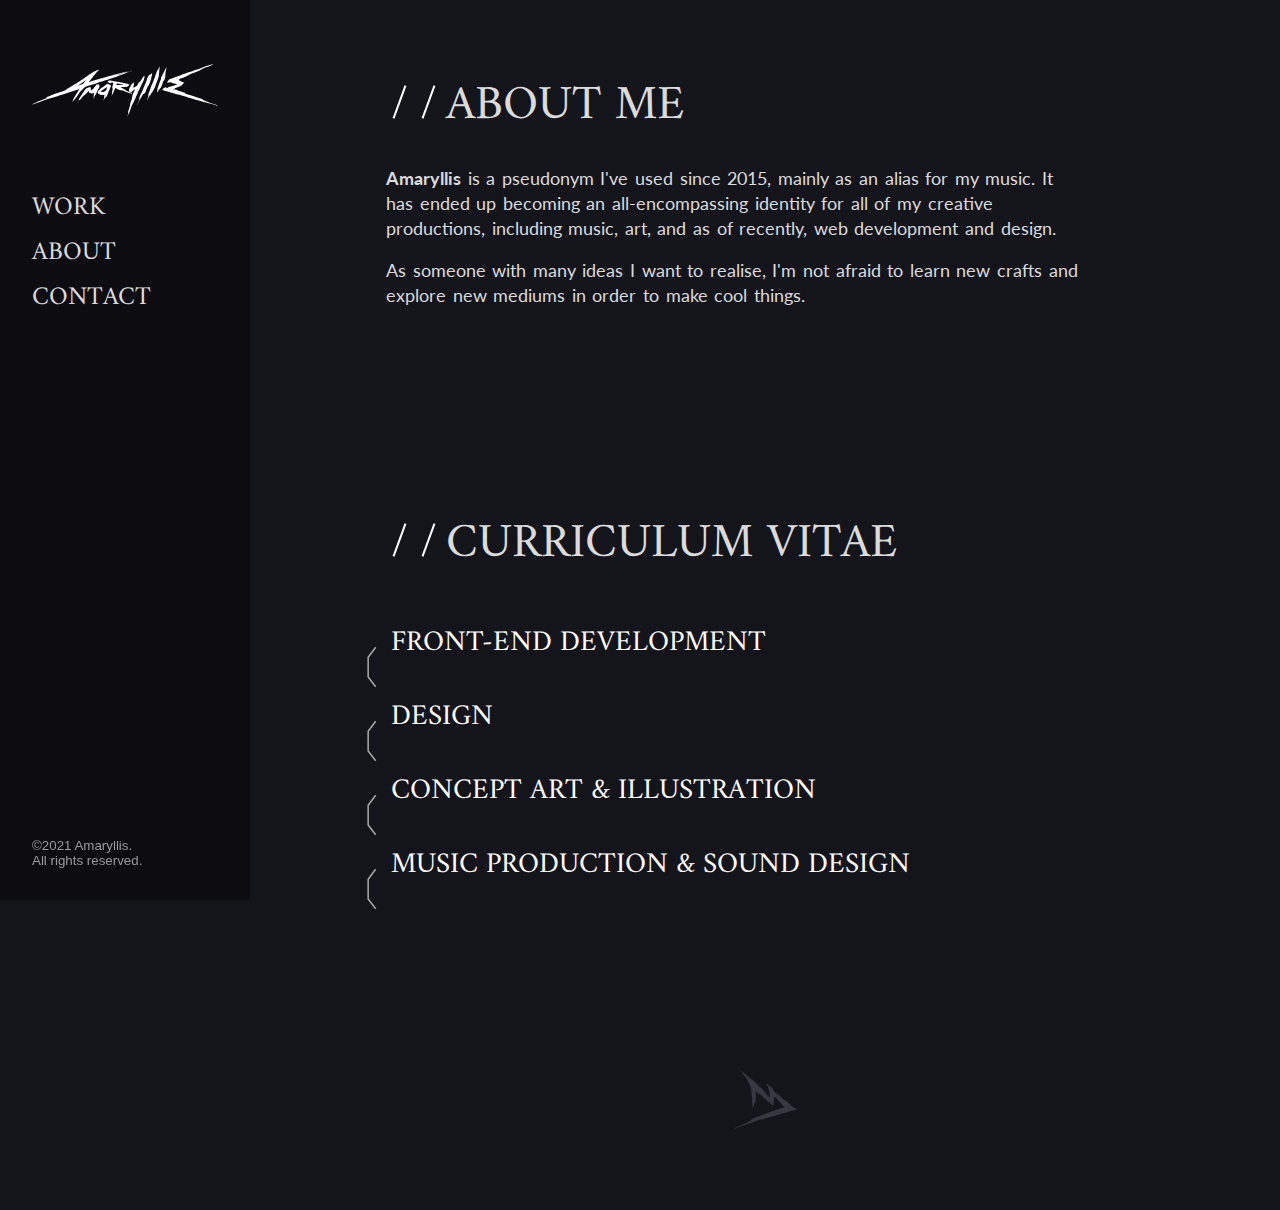
<file: about.html>
<!DOCTYPE html>
<html lang="en">
  <head>
    <meta charset="UTF-8" />
    <meta name="viewport" content="width=device-width, initial-scale=1.0" />
    <title>// About</title>
    <link rel="stylesheet" href="./css/style.css" />
  </head>
  <body>
    <aside class="sidebar">
      <header class="header">
        <a class="header__logolink" href="index.html"
          ><img
            src="assets/svg/amaryllis-text-logo-2021.svg"
            class="header__logo"
            alt="amaryllis text logo"
        /></a>
        <nav class="nav">
          <ul class="nav__list">
            <li class="nav__listitem">
              <a class="nav__mainlink" id="mainlink-work">Work</a>
              <ul class="nav__sublist" id="worklist">
                <li class="nav__sublistitem">
                  <a href="index.html#websites">Websites</a>
                </li>
                <li class="nav__sublistitem">
                  <a href="index.html#logos-branding">Logos / Branding</a>
                </li>
                <li class="nav__sublistitem">
                  <a href="index.html#art">art</a>
                </li>
                <li class="nav__sublistitem">
                  <a href="index.html#music">music</a>
                </li>
              </ul>
            </li>
            <li class="nav__listitem">
              <a class="nav__mainlink" id="mainlink-about">About</a>
              <ul class="nav__sublist" id="aboutlist">
                <li class="nav__sublistitem">
                  <a href="about.html">About Me</a>
                </li>
                <li class="nav__sublistitem">
                  <a href="index.html#logos-branding">CV</a>
                </li>
              </ul>
            </li>
            <li class="nav__listitem">
              <a href="contact.html" class="nav__mainlink">Contact</a>
            </li>
          </ul>
        </nav>
      </header>

      <footer class="footer">
        <small class="footer__copyright"
          >©2021 Amaryllis. All rights reserved.
        </small>
      </footer>
    </aside>

    <div class="anchorbar">
      <a href="./index.html" class="anchorbar__logolink">
        <img
          src="assets/svg/amaryllis-text-logo-2021.svg"
          class="anchorbar__logo"
          alt="amaryllis text logo"
        />
      </a>

      <button class="anchorbar__hamburger" id="hamburger">
        <img
          src="./assets/svg/hamburger.svg"
          alt="hamburger"
          class="anchorbar__hamburgerimg"
        />
      </button>
    </div>
    <div class="mobilenav" id="mobilenav">
      <a href="./index.html" class="mobilenav__logolink">
        <img
          src="assets/svg/amaryllis-text-logo-2021.svg"
          class="mobilenav__logo"
          alt="amaryllis text logo"
        />
      </a>

      <nav class="nav" id="innermobilenav">
        <ul class="nav__list">
          <li class="nav__listitem">
            <a class="nav__mainlink" id="mobilemainlink-work">Work</a>
            <ul class="nav__sublist" id="mobileworklist">
              <li class="nav__sublistitem">
                <a href="index.html#websites">Websites</a>
              </li>
              <li class="nav__sublistitem">
                <a href="index.html#logos-branding">Logos / Branding</a>
              </li>
              <li class="nav__sublistitem">
                <a href="index.html#art">art</a>
              </li>
              <li class="nav__sublistitem">
                <a href="index.html#music">music</a>
              </li>
            </ul>
          </li>
          <li class="nav__listitem">
            <a class="nav__mainlink" id="mobilemainlink-about">About</a>
            <ul class="nav__sublist" id="mobileaboutlist">
              <li class="nav__sublistitem">
                <a href="about.html">About Me</a>
              </li>
              <li class="nav__sublistitem">
                <a href="index.html#logos-branding">CV</a>
              </li>
            </ul>
          </li>
          <li class="nav__listitem">
            <a href="contact.html" class="nav__mainlink">Contact</a>
          </li>
        </ul>
        <footer class="footer">
          <small class="footer__copyright"
            >©2021 Amaryllis. All rights reserved.
          </small>
        </footer>
        <button class="anchorbar__arrow" id="anchorbararrow">
          <img
            src="./assets/svg/downarrow.svg"
            alt="down arrow"
            class="anchorbar__arrowimg"
          />
        </button>
      </nav>
    </div>

    <main class="main">
      <div class="hero hero--about">
        <div class="hero__right">
          <h1 class="hero__heading hero__heading--aboutme" id="about-me">
            <span class="dash dash--hero dash--condense"></span>
            <span class="dash dash--hero"></span>About me
          </h1>
        </div>
      </div>
      <div class="about">
        <p class="about__paragraph">
          <strong>Amaryllis</strong> is a pseudonym I've used since 2015, mainly
          as an alias for my music. It has ended up becoming an all-encompassing
          identity for all of my creative productions, including music, art, and
          as of recently, web development and design.
        </p>

        <p class="about__paragraph">
          As someone with many ideas I want to realise, I'm not afraid to learn
          new crafts and explore new mediums in order to make cool things.
        </p>
      </div>
      <div class="hero hero--about hero--cv">
        <div class="hero__right">
          <h1 class="hero__heading hero__heading--cv" id="cv">
            <span class="dash dash--hero dash--condense"></span>
            <span class="dash dash--hero"></span>Curriculum vitae
          </h1>
        </div>
      </div>

      <section class="section">
        <div class="collapsecontainer">
          <div class="collapsable">
            <button class="collapsable__button">Front-End Development</button>
            <div class="collapsable__content">
              <ul class="collapsable__list">
                <li class="collapsable__listitem">
                  Noroff Vocational School - Front-end Development | 2019-2021
                </li>
                <li class="collapsable__listitem">
                  2 years of coding experience
                </li>
              </ul>
              <p class="collapsable__paragraph">
                I began studying front-end development at Noroff Vocational
                School in Bergen in 2019, where I've gained knowledge and
                experience with HTML, CSS and JavaScript, as well as general
                knowledge around certain content management systems and
                wordpress.
              </p>
              <p class="collapsable__paragraph">
                My time studying web development has been exciting, in that it
                has opened up another medium for creativity.
              </p>

              <div class="collapsable__specifications">
                <span class="collapsable__spectitle">Languages:</span>
                <ul class="collapsable__speclist">
                  <li class="collapsable__specitem">HTML -</li>
                  <li class="collapsable__specitem">CSS -</li>
                  <li class="collapsable__specitem">SCSS/SASS -</li>
                  <li class="collapsable__specitem">JavaScript</li>
                </ul>
              </div>

              <div class="collapsable__specifications">
                <span class="collapsable__spectitle">Tools:</span>
                <ul class="collapsable__speclist">
                  <li class="collapsable__specitem">Atom -</li>
                  <li class="collapsable__specitem">Visual Studio Code -</li>
                  <li class="collapsable__specitem">Bootstrap -</li>
                  <li class="collapsable__specitem">Github -</li>
                  <li class="collapsable__specitem">Terminal</li>
                </ul>
              </div>
            </div>
          </div>
          <div class="collapsable">
            <button class="collapsable__button">Design</button>
            <div class="collapsable__content">
              <ul class="collapsable__list">
                <li class="collapsable__listitem">
                  Noroff Vocation School - Front-End Development | 2019- 2021
                </li>
                <li class="collapsable__listitem">
                  3 years of graphic design and freelance experience
                </li>
              </ul>
              <p class="collapsable__paragraph">
                Before studying front-end development, I've had a bit of
                experience in terms of design, where I have worked freelance by
                designing logos for other artists and music producers.
              </p>

              <div class="collapsable__specifications">
                <span class="collapsable__spectitle">I design</span>
                <ul class="collapsable__speclist">
                  <li class="collapsable__specitem">Logos -</li>
                  <li class="collapsable__specitem">UX -</li>
                  <li class="collapsable__specitem">UI -</li>
                  <li class="collapsable__specitem">Brand Material</li>
                </ul>
              </div>

              <div class="collapsable__specifications">
                <span class="collapsable__spectitle">Tools</span>
                <ul class="collapsable__speclist">
                  <li class="collapsable__specitem">Adobe Photoshop</li>
                  <li class="collapsable__specitem">Adobe Illustrator</li>
                  <li class="collapsable__specitem">Adobe XD</li>
                  <li class="collapsable__specitem">Figma</li>
                  <li class="collapsable__specitem">Pen & Paper</li>
                  <li class="collapsable__specitem">Huion Kamvas Pro 13</li>
                </ul>
              </div>
            </div>
          </div>
          <div class="collapsable">
            <button class="collapsable__button">
              Concept Art & Illustration
            </button>
            <div class="collapsable__content">
              <ul class="collapsable__list">
                <li class="collapsable__listitem">
                  Evenant Cinematic Design Course
                </li>
                <li class="collapsable__listitem">
                  6 years of freelance experience
                </li>
              </ul>
              <p class="collapsable__paragraph">
                As far as I can remember, I've always been interested in fantasy
                fiction. Whether it was a book, a movie, a game or a TV show,
                the attraction I felt towards fantastical worlds outside our own
                was present in all of them. From this I've been drawing and
                recreating scenarios like them. Which has led me into the world
                of concept art and design.
              </p>
              <p class="collapsable__paragraph">
                Nowadays I draw freelance, making album covers for artists and
                other brand material, or helping someone get their ideas onto a
                canvas. It is a field that is very fulfilling and also very fun.
              </p>

              <div class="collapsable__specifications">
                <span class="collapsable__spectitle">I make</span>
                <ul class="collapsable__speclist">
                  <li class="collapsable__specitem">Environments -</li>
                  <li class="collapsable__specitem">Characters -</li>
                  <li class="collapsable__specitem">Prop Design -</li>
                </ul>
              </div>

              <div class="collapsable__specifications">
                <span class="collapsable__spectitle">Tools</span>
                <ul class="collapsable__speclist">
                  <li class="collapsable__specitem">Adobe Photoshop -</li>
                  <li class="collapsable__specitem">Pen & Paper -</li>
                  <li class="collapsable__specitem">Huion Kamvas Pro 13 -</li>
                </ul>
              </div>
            </div>
          </div>
          <div class="collapsable">
            <button class="collapsable__button">
              Music Production & Sound Design
            </button>
            <div class="collapsable__content">
              <ul class="collapsable__list">
                <li class="collapsable__listitem">
                  Noroff Vocational School - Music Production | 2017 - 2019
                </li>
                <li class="collapsable__listitem">8 years of experience</li>
                <li class="collapsable__listitem">Releases on 2 two labels</li>
              </ul>
              <p class="collapsable__paragraph">
                "Amaryllis has been producing drum & bass since 2012, with her
                first EP, ‘Never Again’, released on Surreal Recordings; now,
                her latest EP ‘Light Pillars’ marks her Subsphere Records debut.
                Drawing influence from Netsky, Fred V & Grafix, Camo & Krooked,
                Culture Shock, Logistics, and more, Amaryllis’ bright and
                energetic sound is a welcome addition to the Subsphere family.
              </p>
              <p class="collapsable__paragraph">
                Creating everything from dubstep to orchestral music, her vast
                array of influence and talent is made evident in her four track
                EP, delivering the producers intended escapism through an
                incredibly immersive, bright atmosphere." -
                jungledrumandbass.co.uk
              </p>

              <div class="collapsable__specifications">
                <span class="collapsable__spectitle">I produce</span>
                <ul class="collapsable__speclist">
                  <li class="collapsable__specitem">Electronic Music -</li>
                  <li class="collapsable__specitem">Sound design</li>
                </ul>
              </div>

              <div class="collapsable__specifications">
                <span class="collapsable__spectitle">Tools</span>
                <ul class="collapsable__speclist">
                  <li class="collapsable__specitem">Ableton Live 10 Suite -</li>
                  <li class="collapsable__specitem">NI Kontakt -</li>
                  <li class="collapsable__specitem">
                    LennarDigital Sylenth1 -
                  </li>
                  <li class="collapsable__specitem">Xfer Serum</li>
                </ul>
              </div>
            </div>
          </div>
        </div>
      </section>
      <div class="bottom">
        <img
          src="./assets/svg/amaryllis-bottom-icon.svg"
          class="bottom__icon"
          alt="amaryllis icon small"
        />
      </div>
    </main>

    <script src="./js/about.js" type="module"></script>
  </body>
</html>
</file>
<file: css/style.css>
/* imports */
@import url("https://fonts.googleapis.com/css2?family=Amiri:ital,wght@0,400;0,700;1,400;1,700&display=swap");
@import url("https://fonts.googleapis.com/css2?family=Lato:ital,wght@0,300;0,400;1,300;1,400&display=swap");
/* reset styles */
*,
*::before,
*::after {
  -webkit-box-sizing: border-box;
          box-sizing: border-box;
}

html {
  scroll-behavior: smooth;
}

body {
  margin: 0;
  padding: 0;
  background-color: #14151b;
  color: #dbdbdb;
  font-family: Arial, Helvetica, sans-serif;
}

ul {
  list-style: none;
  padding: 0;
  margin: 0;
}

a {
  color: inherit;
  text-decoration: none;
}

a:hover {
  color: lightgray;
  text-decoration: none;
}

p {
  font-family: "Lato", sans-serif;
  font-size: 1.1em;
  word-spacing: 1.6px;
  line-height: 25px;
  max-width: 670px;
}

img {
  max-width: 100%;
}

button {
  text-transform: uppercase;
  margin: 0;
  padding: 0;
  height: auto;
  border: none;
  width: auto;
  overflow: visible;
  background: transparent;
  cursor: pointer;
}

/* headings */
h1,
h2,
h3,
h4,
h5 {
  font-family: "Amiri", serif;
  font-weight: normal;
  text-transform: uppercase;
}

/* utils */
.maintenance {
  max-width: 1500px;
  margin: auto;
  margin-top: 10vh;
}

.maintenance__logo {
  display: blocK;
  max-width: 260px;
  margin: auto;
  margin-bottom: 1em;
  display: -webkit-box;
  display: -ms-flexbox;
  display: flex;
  -webkit-box-align: center;
      -ms-flex-align: center;
          align-items: center;
}

.maintenance__headingcontainer {
  display: -webkit-box;
  display: -ms-flexbox;
  display: flex;
  -webkit-box-align: center;
      -ms-flex-align: center;
          align-items: center;
  max-width: 250px;
  margin: 0 auto;
  position: relative;
  left: -20px;
  margin-bottom: 20px;
}

.maintenance__dash {
  display: inline-block;
  -webkit-transform: rotateZ(110deg);
          transform: rotateZ(110deg);
  height: 2px;
  width: 25px;
  background-color: white;
  margin: 0 auto;
  position: relative;
  top: -1px;
}

.maintenance__dash--condense {
  right: -10px;
}

.maintenance__heading {
  display: inline-block;
  font-family: "Amiri", serif;
  font-weight: normal;
  margin: auto;
}

.maintenance__list {
  display: -webkit-box;
  display: -ms-flexbox;
  display: flex;
  -webkit-box-align: center;
      -ms-flex-align: center;
          align-items: center;
}

.maintenance__listcontainer {
  margin: auto;
  display: -webkit-box;
  display: -ms-flexbox;
  display: flex;
  -webkit-box-pack: center;
      -ms-flex-pack: center;
          justify-content: center;
}

.maintenance__listitem {
  -webkit-box-align: center;
      -ms-flex-align: center;
          align-items: center;
  display: inline;
  font-family: "Amiri", serif;
  font-weight: lighter;
  font-size: 1.2em;
  text-transform: lowercase;
}

.maintenance__listitemseperator {
  display: inline-block;
  height: 2px;
  width: 30px;
  margin: 1em;
  background-color: white;
}

.maintenance__disclaimer {
  margin: auto;
  margin-top: 1em;
  max-width: 340px;
  text-align: center;
  display: -webkit-box;
  display: -ms-flexbox;
  display: flex;
  -webkit-box-pack: center;
      -ms-flex-pack: center;
          justify-content: center;
  text-transform: uppercase;
  font-weight: normal;
  font-size: larger;
}

.maintenance__social {
  margin: 0 auto;
  padding: 2rem 0 2rem 1rem;
  display: -webkit-box;
  display: -ms-flexbox;
  display: flex;
  -webkit-box-pack: center;
      -ms-flex-pack: center;
          justify-content: center;
}

.maintenance__sociallist {
  display: inline-block;
  margin: 0 auto;
}

.maintenance__socialitem {
  display: inline-block;
  margin: 1rem;
}

@media only screen and (max-width: 600px) {
  .maintenance {
    display: -webkit-box;
    display: -ms-flexbox;
    display: flex;
    -ms-flex-wrap: wrap;
        flex-wrap: wrap;
    padding: 1rem;
  }
  .maintenance__list {
    display: block;
  }
  .maintenance__listitem {
    display: block;
  }
}

.header {
  min-height: 100%;
  max-width: 250px;
  position: fixed;
  z-index: 1;
  top: 0;
  left: 0;
  overflow-x: hidden;
  padding: 2rem;
  padding-top: 4rem;
  background-color: #0d0d11;
}

@media only screen and (max-width: 900px) {
  .sidebar {
    display: none;
  }
}

.anchorbar {
  display: none;
  width: 100%;
  min-height: 50px;
  margin: 0;
  position: fixed;
  z-index: 10;
  bottom: 0;
  background-color: #0d0d11;
}

.anchorbar__logo {
  max-width: 130px;
  margin-top: 5px;
}

@media only screen and (max-width: 900px) {
  .anchorbar {
    display: -webkit-box;
    display: -ms-flexbox;
    display: flex;
    -webkit-box-pack: justify;
        -ms-flex-pack: justify;
            justify-content: space-between;
    -webkit-box-align: center;
        -ms-flex-align: center;
            align-items: center;
    padding: 0.3em 2em 0.3em 2em;
  }
  .anchorbar__arrow {
    position: fixed;
    bottom: 0;
    right: 0;
    padding: 2rem;
  }
}

.nav {
  -webkit-user-select: none;
     -moz-user-select: none;
      -ms-user-select: none;
          user-select: none;
  font-family: "Amiri", serif;
  text-transform: uppercase;
  padding-top: 4rem;
}

.nav__listitem {
  font-size: 1.6em;
}

.nav__mainlink {
  cursor: pointer;
}

.nav__sublist {
  max-height: 0;
  overflow: hidden;
  -webkit-transition: max-height 0.2s ease-out;
  transition: max-height 0.2s ease-out;
  padding-left: 2rem;
}

.nav__sublist--show {
  display: block;
  opacity: 1;
}

.nav__sublistitem {
  font-size: 0.6em;
}

.show {
  display: block;
}

.mobilenav {
  display: none;
}

@media only screen and (max-width: 900px) {
  .mobilenav {
    display: -webkit-box;
    display: -ms-flexbox;
    display: flex;
    -webkit-box-orient: vertical;
    -webkit-box-direction: normal;
        -ms-flex-direction: column;
            flex-direction: column;
    -webkit-box-align: center;
        -ms-flex-align: center;
            align-items: center;
    min-height: 0;
    max-height: 0;
    min-width: 100%;
    background-color: #0d0d11;
    position: fixed;
    bottom: 0;
    z-index: 11;
    -webkit-transition: 0.2s;
    transition: 0.2s;
    overflow: hidden;
  }
  .mobilenav--open {
    min-height: 90vh;
    padding-top: 4rem;
  }
  .mobilenav__logolink {
    display: inline-block;
    min-height: 60px;
  }
  .mobilenav .nav__list {
    display: -webkit-box;
    display: -ms-flexbox;
    display: flex;
    -webkit-box-pack: center;
        -ms-flex-pack: center;
            justify-content: center;
    -webkit-box-orient: vertical;
    -webkit-box-direction: normal;
        -ms-flex-direction: column;
            flex-direction: column;
    padding-right: 8rem;
  }
  .mobilenav .nav {
    display: none;
  }
}

.main {
  margin-left: 250px;
}

@media only screen and (max-width: 900px) {
  .main {
    margin-left: 0;
  }
}

.footer {
  position: fixed;
  bottom: 0;
  left: 0;
  padding: 2rem;
  z-index: 2;
}

.footer__copyright {
  display: block;
  max-width: 115px;
  color: #999999;
}

.hero {
  padding: 3rem 1rem 1rem 4rem;
  display: -webkit-inline-box;
  display: -ms-inline-flexbox;
  display: inline-flex;
  width: 100%;
}

.hero__left, .hero__right {
  display: -webkit-box;
  display: -ms-flexbox;
  display: flex;
  -webkit-box-orient: vertical;
  -webkit-box-direction: normal;
      -ms-flex-direction: column;
          flex-direction: column;
}

.hero__right {
  padding-left: 3rem;
}

.hero__logo {
  display: inline-block;
  max-width: 200px;
}

.hero__heading {
  margin-top: 3rem;
  margin-bottom: 0;
  font-size: 3em;
  display: block;
}

.hero__heading--cv {
  margin-bottom: 0.5em;
}

.hero__description {
  display: block;
  font-size: 1.3em;
  font-family: "Amiri";
  text-transform: lowercase;
  padding-left: 1.6rem;
  position: relative;
  bottom: 30px;
  color: #999999;
}

.hero--about {
  margin-bottom: -1rem;
  padding-top: 1rem;
}

@media only screen and (max-width: 900px) {
  .hero {
    -ms-flex-wrap: wrap;
        flex-wrap: wrap;
    padding: 1rem;
    -webkit-box-align: center;
        -ms-flex-align: center;
            align-items: center;
    -webkit-box-pack: center;
        -ms-flex-pack: center;
            justify-content: center;
    height: 90vh;
  }
  .hero__right {
    padding-left: 0;
    margin-top: -7em;
    margin-bottom: 0.5em;
  }
  .hero__left {
    margin-top: 2em;
  }
  .hero__heading {
    font-size: 1.6em;
    padding-right: 1rem;
    display: -webkit-box;
    display: -ms-flexbox;
    display: flex;
    -webkit-box-align: baseline;
        -ms-flex-align: baseline;
            align-items: baseline;
    vertical-align: center;
    -webkit-box-pack: center;
        -ms-flex-pack: center;
            justify-content: center;
  }
  .hero__heading--aboutme {
    margin-left: -7rem;
    margin-bottom: 1px;
  }
  .hero__heading--cv {
    padding: 0;
    margin-left: -40px;
  }
  .hero__description {
    margin-top: 2em;
    font-size: 1.1em;
    padding: 0 5.5em 0 5.5em;
    text-align: center;
  }
  .hero--about {
    margin-top: 10rem;
    height: auto;
  }
}

.hero--cv {
  margin-top: 7rem;
}

.dash {
  display: inline-block;
  -webkit-transform: rotateZ(110deg);
          transform: rotateZ(110deg);
  height: 2px;
  width: 25px;
  background-color: white;
  margin: 0 auto;
  position: relative;
  top: -1px;
}

.dash--hero {
  width: 35px;
  top: -15px;
}

.dash--condense {
  right: -20px;
}

@media only screen and (max-width: 900px) {
  .dash {
    width: 22px;
    margin: 0;
    margin: 0.5em;
    top: -10px;
  }
}

.worksection {
  display: block;
}

.workcontainer {
  max-height: 337px;
  margin-bottom: 2rem;
}

.workcontainer::after {
  content: url(../../assets/svg/divider.svg);
  display: block;
  position: relative;
  margin-top: -353.85px;
  margin-bottom: 100px;
  margin-left: -40px;
  max-width: 20px;
}

.workcontainer--x2height {
  max-height: 674px;
}

.workcontainer--x2height::after {
  content: url(../../assets/svg/divider-x2.svg);
  display: block;
  position: relative;
  bottom: 18rem;
  margin-left: -43px;
  height: 674px;
}

.workcontainer--art::after {
  height: 674px;
}

.workcontainer__heading {
  font-size: 2em;
  margin: 0;
  margin-bottom: -10px;
}

.workcontainer__description {
  margin: 0;
  margin-bottom: 2em;
  color: #999999;
}

.workcontainer__contents {
  display: -ms-grid;
  display: grid;
  -ms-grid-columns: 30px minmax(auto, 33%) 30px minmax(auto, 33%) 30px minmax(auto, 33%);
      grid-template-columns: 30px minmax(auto, 33%) 30px minmax(auto, 33%) 30px minmax(auto, 33%);
  min-height: 250px;
}

.workcontainer__work {
  display: -webkit-inline-box;
  display: -ms-inline-flexbox;
  display: inline-flex;
  -webkit-box-pack: center;
      -ms-flex-pack: center;
          justify-content: center;
  margin-right: 10px;
  -webkit-transition: 0.2s;
  transition: 0.2s;
  -webkit-filter: grayscale(100%);
          filter: grayscale(100%);
}

.workcontainer__work:hover {
  -webkit-transition: 0.2s;
  transition: 0.2s;
  -webkit-filter: grayscale(0);
          filter: grayscale(0);
}

.workcontainer__work--music iframe {
  min-height: 250px;
  min-width: 450px;
}

.workcontainer__label {
  display: -webkit-box;
  display: -ms-flexbox;
  display: flex;
  -ms-flex-wrap: wrap;
      flex-wrap: wrap;
}

.workcontainer__worktitle {
  font-family: Arial, sans-serif;
  margin: 0;
  text-orientation: sideways;
  -webkit-writing-mode: vertical-lr;
      -ms-writing-mode: tb-lr;
          writing-mode: vertical-lr;
  font-size: 0.76em;
  text-align: right;
  -webkit-transform: rotateZ(180deg);
          transform: rotateZ(180deg);
  word-spacing: 4px;
}

.workcontainer__worklink {
  display: inline-block;
  margin: 0;
}

.workcontainer__workimage {
  position: relative;
  -webkit-transition: 0.5s;
  transition: 0.5s;
  max-height: 250px;
  -o-object-fit: cover;
     object-fit: cover;
  padding: 1rem;
  padding-top: 0;
  /* &:hover {
      position: static;
      transform: scale(1.05);
    } */
}

.workcontainer__workimage--sword {
  -o-object-fit: cover;
     object-fit: cover;
}

.workcontainer__workimage--smaller {
  -webkit-transform: scale(0.7);
          transform: scale(0.7);
  top: -30px;
  margin-bottom: 4rem;
  min-width: 90px;
  -o-object-fit: fill;
     object-fit: fill;
  -webkit-transition: 0.5s;
  transition: 0.5s;
}

.workcontainer__workimage--smaller:hover {
  -webkit-transform: scale(0.75);
          transform: scale(0.75);
}

.workcontainer--art .workcontainer__work {
  -webkit-filter: grayscale(50%);
          filter: grayscale(50%);
}

.workcontainer--art .workcontainer__work:hover {
  -webkit-filter: grayscale(0%);
          filter: grayscale(0%);
  cursor: pointer;
}

@media only screen and (max-width: 1650px) {
  .workcontainer {
    margin-bottom: 5rem;
  }
  .workcontainer__contents {
    min-height: 220px;
    max-height: 180px;
    -o-object-fit: contain;
       object-fit: contain;
  }
  .workcontainer::after {
    content: url(../../assets/svg/divider-mid.svg);
    display: block;
    position: relative;
    margin-top: -404.4px;
    margin-left: -40px;
  }
  .workcontainer--x2height {
    margin-bottom: 0;
  }
  .workcontainer--x2height::after {
    content: url(../../assets/svg/divider-mid-x2.svg);
    display: block;
    position: relative;
    margin-top: -404.4px;
    margin-left: -40px;
  }
  .workcontainer__workimage {
    max-height: 180px;
    padding: 0;
  }
  .workcontainer__work--music iframe {
    min-width: auto;
  }
}

@media only screen and (max-width: 900px) {
  .workcontainer {
    max-height: none;
    min-height: -webkit-min-content;
    min-height: -moz-min-content;
    min-height: min-content;
  }
  .workcontainer::after {
    content: none;
  }
  .workcontainer--x2height::after {
    content: none;
  }
  .workcontainer--art {
    margin-bottom: 4rem;
  }
  .workcontainer__work--music iframe {
    min-width: auto;
    max-width: 230px;
  }
  .workcontainer__heading {
    font-size: 1.4em;
  }
  .workcontainer__contents {
    max-height: none;
    -ms-grid-columns: 30px minmax(auto, 100%);
        grid-template-columns: 30px minmax(auto, 100%);
    row-gap: 15px;
    -ms-grid-rows: auto;
        grid-template-rows: auto;
  }
  .workcontainer__worktitle {
    font-size: 0.67em;
  }
  .workcontainer__workimage--smaller {
    margin-bottom: 30px;
  }
}

iframe {
  border: 0;
}

.overlay {
  position: fixed;
  background: rgba(39, 35, 43, 0.7);
  top: 0;
  right: 0;
  bottom: 0;
  left: 0;
  display: none;
  z-index: 99;
}

.overlay.open {
  display: -ms-grid;
  display: grid;
  -webkit-box-align: center;
      -ms-flex-align: center;
          align-items: center;
  justify-items: center;
}

.overlay-inner {
  background: #23222c;
  min-width: 600px;
  padding: 0px;
  position: relative;
  opacity: 1;
  display: -webkit-box;
  display: -ms-flexbox;
  display: flex;
}

.overlay-inner img {
  -o-object-fit: cover;
     object-fit: cover;
  min-width: 500px;
}

.close {
  position: absolute;
  top: 3px;
  right: 10px;
  background: none;
  outline: 0;
  color: #ffffff47;
  border: 0;
  text-transform: uppercase;
  letter-spacing: 2px;
}

.close:hover {
  color: #ffffff;
}

.about {
  padding-left: 8.5rem;
}

.about__paragraph {
  max-width: 700px;
}

@media only screen and (max-width: 900px) {
  .about {
    padding: 3rem;
    padding-top: 0;
  }
  .about__paragraph {
    max-width: 700px;
    font-size: 1em;
  }
}

.contact {
  padding-left: 8rem;
  font-family: "Lato", sans-serif;
}

.contact__socialitem {
  display: inline-block;
  padding-right: 1rem;
}

@media only screen and (max-width: 900px) {
  .contact {
    padding-left: 3rem;
    padding-right: 1rem;
  }
}

.collapsecontainer {
  margin-top: -1rem;
}

.collapsable {
  padding-left: 3.8rem;
  margin-top: 1.5rem;
  margin-bottom: -2rem;
}

.collapsable::after {
  content: url(../../assets/svg/small-divider.svg);
  position: relative;
  right: 1.5em;
  bottom: 0.5em;
}

.collapsable__button {
  color: white;
  font-family: "Amiri", serif;
  font-size: 1.8em;
  margin-bottom: -1rem;
}

.collapsable__buttonactive--accordion::before, .collapsable__button:active::before {
  width: 100%;
}

.collapsable__content {
  overflow: hidden;
  max-height: 0;
  -webkit-transition: max-height 0.2s ease-out;
  transition: max-height 0.2s ease-out;
}

.collapsable__paragraph {
  margin-bottom: 2rem;
}

.collapsable__list {
  list-style: disc;
  padding-left: 2rem;
}

.collapsable__listitem {
  margin-bottom: 0.5rem;
  color: #999999;
  font-style: italic;
}

.collapsable__specifications {
  font-style: italic;
  margin-bottom: 1rem;
}

.collapsable__spectitle {
  display: inline-block;
  text-transform: uppercase;
  color: #999999;
  margin-bottom: 0.5rem;
}

.collapsable__speclist {
  display: inline-block;
}

.collapsable__specitem {
  display: inline-block;
}

@media only screen and (max-width: 900px) {
  .collapsable {
    -webkit-transition: 0.2s ease-in-out;
    transition: 0.2s ease-in-out;
    padding: 0;
  }
  .collapsable__button {
    font-size: 1em;
  }
  .collapsable__content {
    font-size: 0.8em;
  }
  .collapsable .active--accordion {
    margin-bottom: 10px;
    -webkit-transition: 0.2s ease-in-out;
    transition: 0.2s ease-in-out;
  }
  .collapsable .active--accordion::before {
    position: relative;
    top: 30px;
  }
}

.active--accordion {
  max-height: 470px;
  margin-bottom: 30px;
  -webkit-transition: 0.2s ease-in-out;
  transition: 0.2s ease-in-out;
}

.active--accordion::after {
  content: url(../../assets/svg/small-divider-x2.svg);
  position: relative;
  display: -webkit-box;
  display: -ms-flexbox;
  display: flex;
  height: 2px;
  right: 7.6em;
  -webkit-transition: 0.2s ease-in-out;
  transition: 0.2s ease-in-out;
}

.active--content {
  min-height: 470px;
  -webkit-transition: 0.2s ease-in-out;
  transition: 0.2s ease-in-out;
}

.active--collcontainer {
  max-height: 480px;
}

.active--collcontainer::after {
  content: url(../../assets/svg/small-divider-x2.svg);
  position: relative;
  bottom: 500px;
}

@media only screen and (min-width: 900px) {
  .active--collcontainer {
    max-height: 500px;
  }
}

.bottom {
  min-height: 20rem;
  display: -webkit-box;
  display: -ms-flexbox;
  display: flex;
  -webkit-box-pack: center;
      -ms-flex-pack: center;
          justify-content: center;
  vertical-align: bottom;
  -webkit-box-align: end;
      -ms-flex-align: end;
          align-items: flex-end;
}

.bottom__icon {
  margin-bottom: 5rem;
}

.section {
  padding-left: 5rem;
  padding-right: 5rem;
}

@media only screen and (max-width: 900px) {
  .section {
    padding-left: 2.8rem;
    padding-right: 1.8rem;
  }
}

@media only screen and (max-width: 900px) {
  .worksection {
    -ms-flex-wrap: wrap;
        flex-wrap: wrap;
  }
}

.fab {
  font-size: 2em;
  color: #dbdbdb;
  -webkit-transition: 0.2s;
  transition: 0.2s;
}

.fab:hover {
  color: white;
  -webkit-filter: drop-shadow(20px);
          filter: drop-shadow(20px);
}
/*# sourceMappingURL=style.css.map */
</file>
